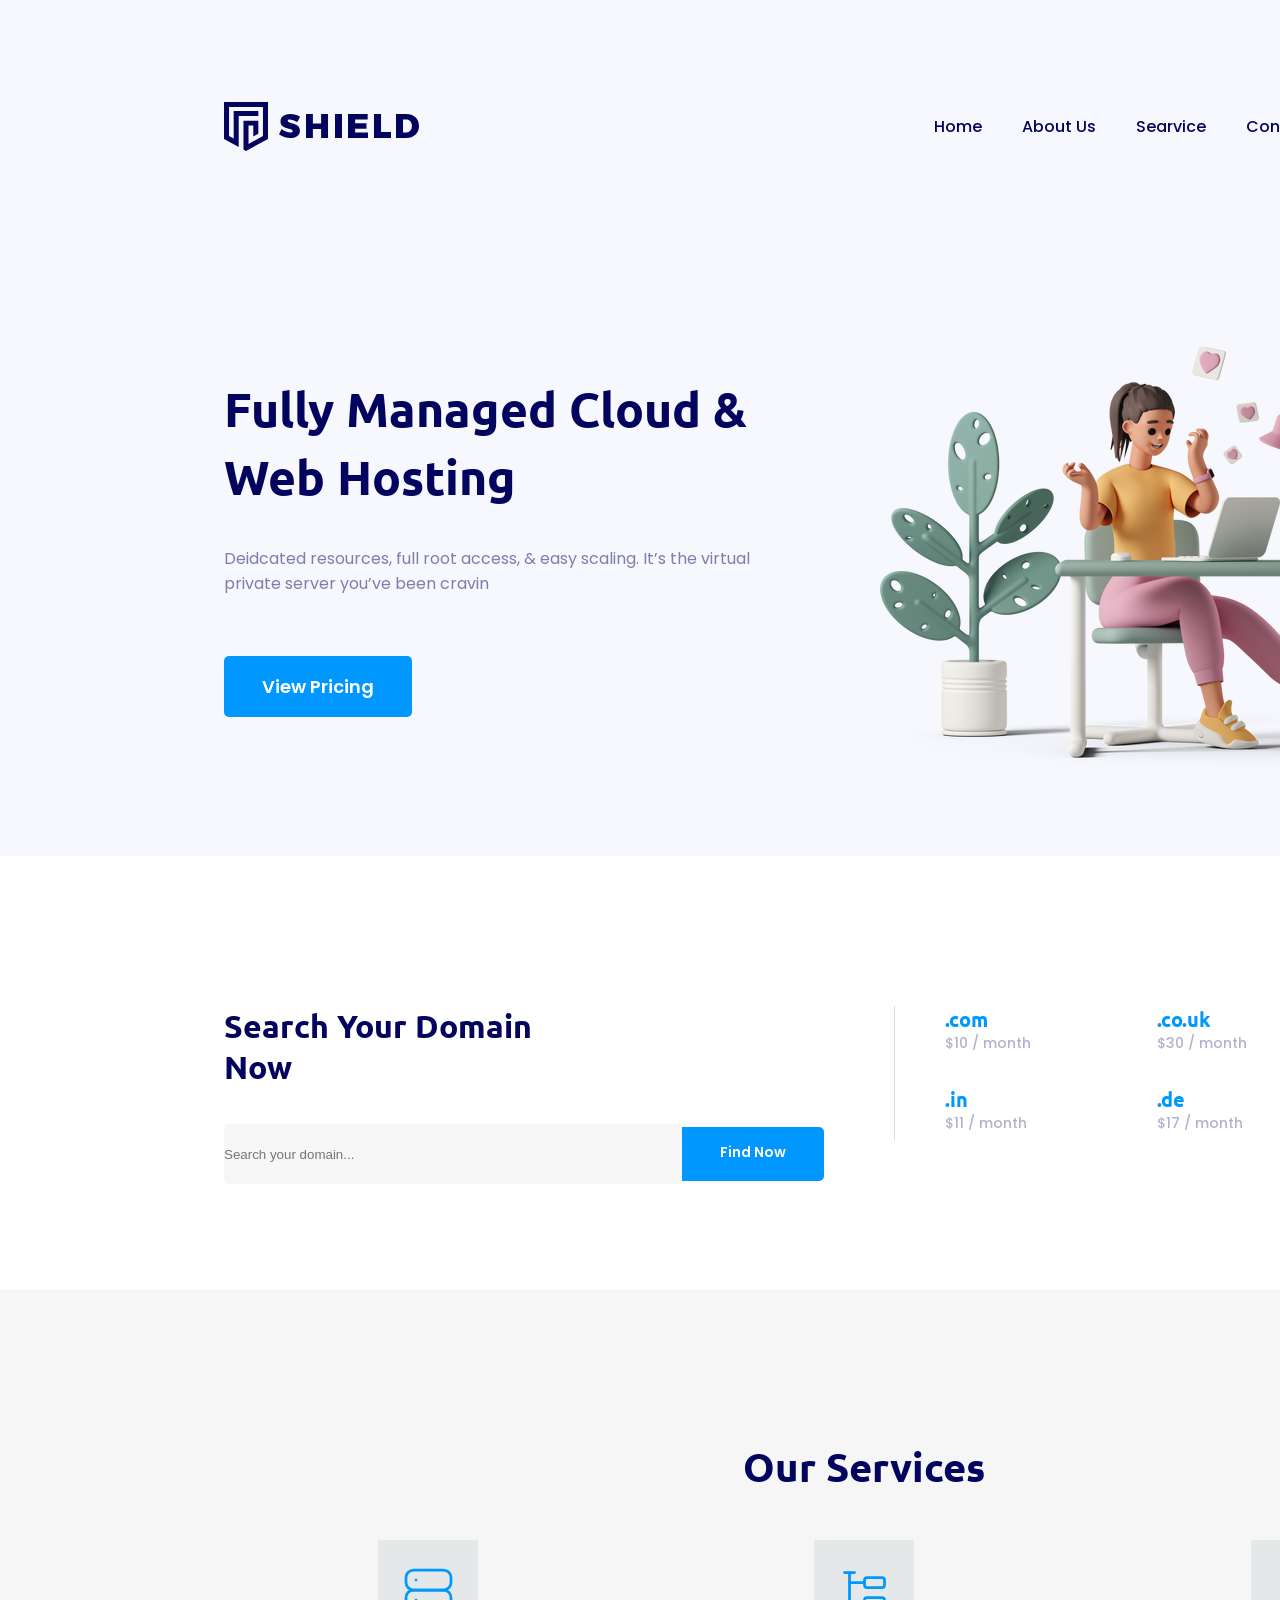
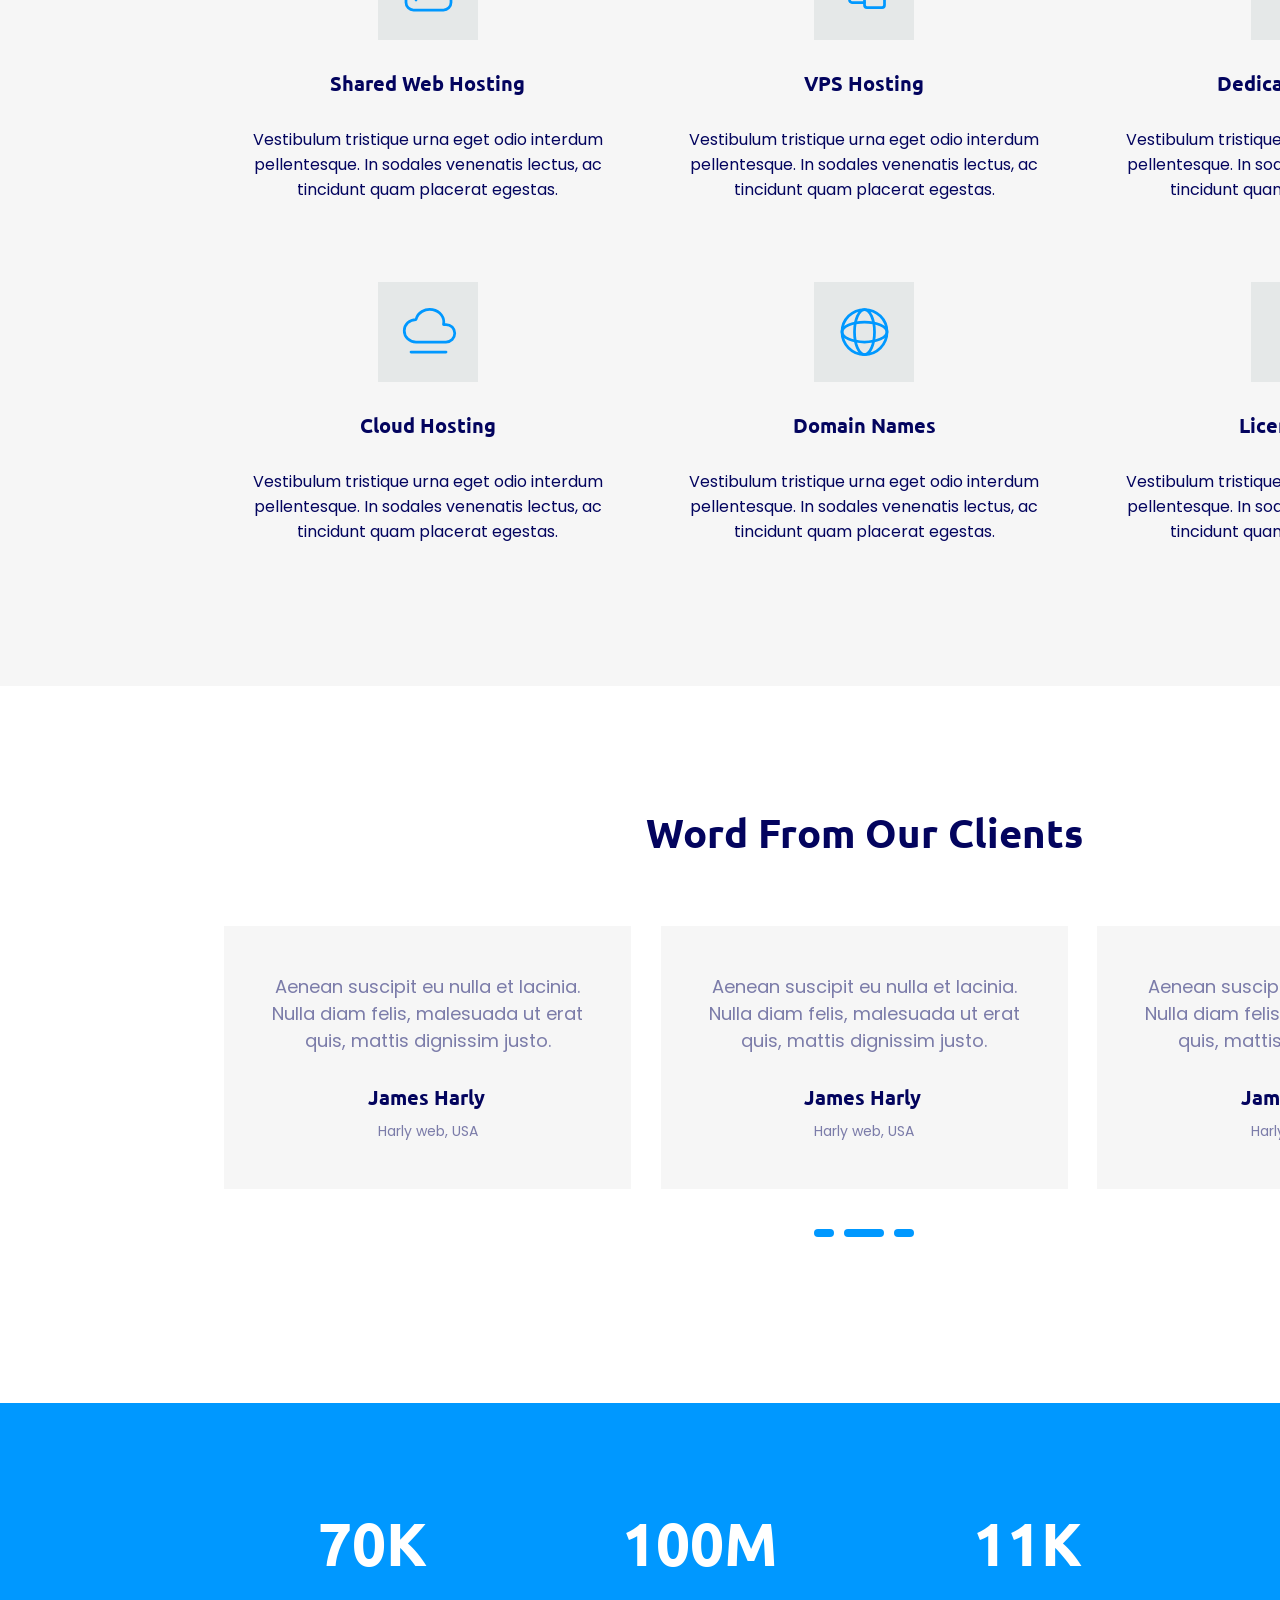
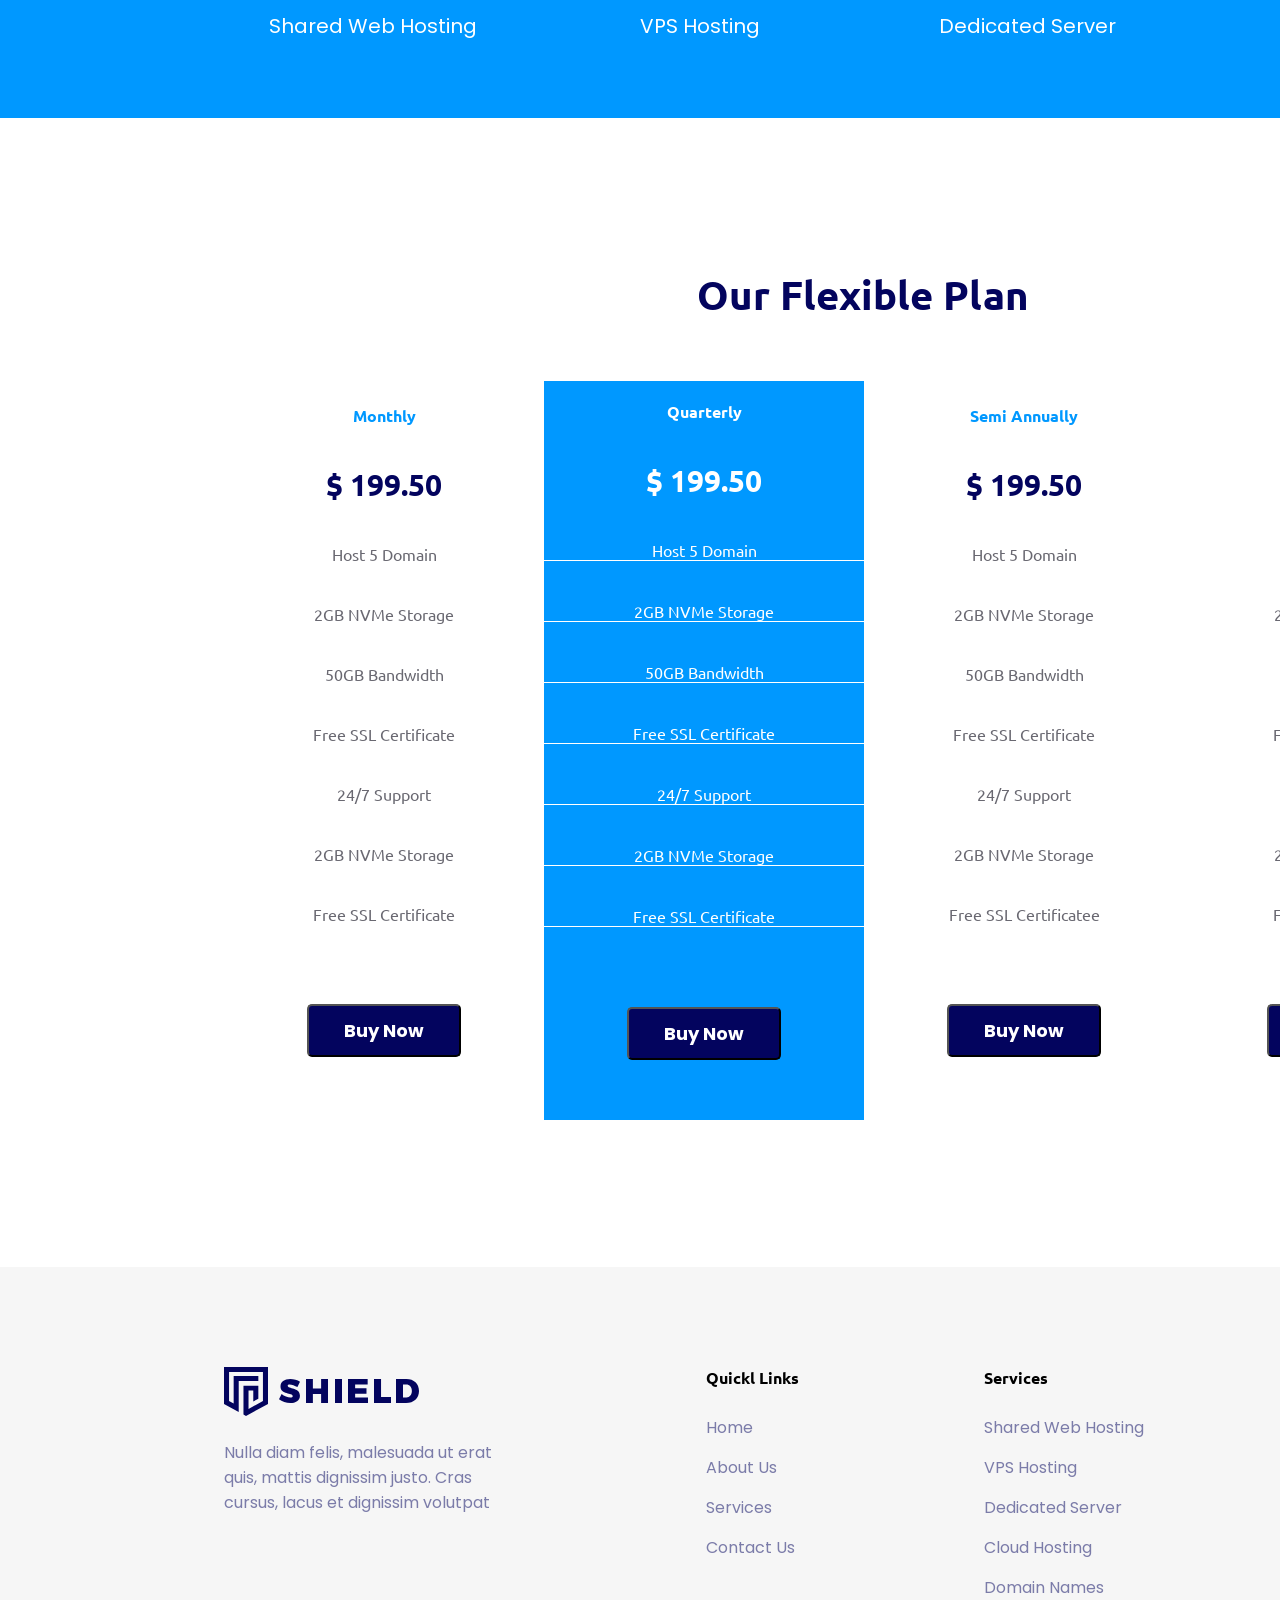
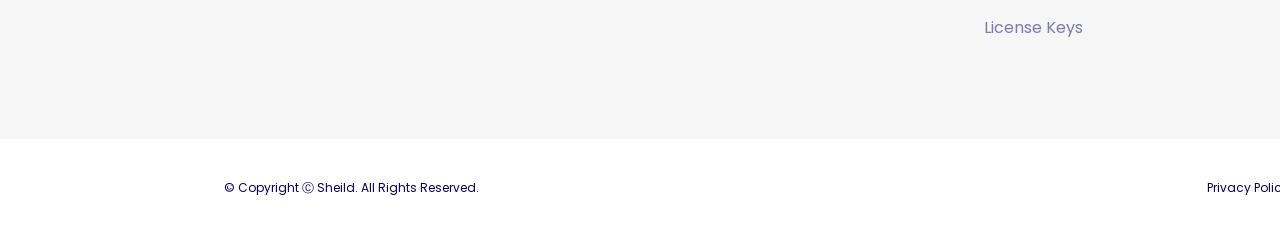
<file: Контрольний проект/index.html>
<!DOCTYPE html>
<html lang="en">
<head>
    <meta charset="UTF-8">
    <title>Контрольний проект</title>
    <link rel="stylesheet" href="style%20blok%201%20.css">
    <link rel="stylesheet" href="style%20blok%202.css">
    <link rel="stylesheet" href="style%20blok%203.css">
    <link rel="stylesheet" href="style%20blok%204.css">
    <link rel="stylesheet" href="style%20blok%205.css">
    <link rel="stylesheet" href="style%20blok%206.css">
    <link rel="stylesheet" href="style%20blok7.css">
</head>
<body>
<div class="logos">
    <header>
        <svg xmlns="http://www.w3.org/2000/svg" width="195" height="49" viewBox="0 0 195 49" fill="none">
            <path d="M76 14.7144L73.425 20.0776C71.0176 18.7034 67.6065 17.4634 65.6337 17.4634C64.4629 17.4634 63.6941 17.8658 63.6941 18.7376C63.6941 22.1899 75.9332 20.145 75.9332 28.6256C75.9332 33.6197 71.5195 36 66.2691 36C62.2894 36 57.9424 34.592 55 32.2791L57.6081 26.9832C60.0155 29.027 63.928 30.5693 66.3358 30.5693C67.8078 30.5693 68.7432 30.0673 68.7432 28.9943C68.7432 25.4409 56.5046 27.687 56.5046 19.4081C56.5046 14.8824 60.3502 12 66.2023 12C69.7801 12 73.4586 13.0725 76 14.7144Z" fill="#03045E"/>
            <path d="M97.1186 36V27.0645H88.8814V36H82V12H88.8814V21.552H97.1186V12H104V36H97.1186Z" fill="#03045E"/>
            <path d="M111 36V12H118V36H111Z" fill="#03045E"/>
            <path d="M131.136 17.4781V21.2442H142.49V26.7218H131.136V30.5224H144V36H124V12H143.658V17.4781H131.136Z" fill="#03045E"/>
            <path d="M167 30.043V36H150V12H157.044V30.043H167Z" fill="#03045E"/>
            <path d="M178.994 30.4196H182.525C185.72 30.4196 187.872 27.8861 187.872 24.0516C187.872 20.1827 185.551 17.6148 182.189 17.6148H178.994V30.4196ZM182.323 12C189.957 12 195 16.7593 195 23.9828C195 31.2068 189.855 36 182.087 36H172V12H182.323Z" fill="#03045E"/>
            <path d="M0 3.8147e-06V36.8991L14.7161 44.9933V14.0404H34.3379V9.11879H9.66185V36.5613L5.05383 34.0266V4.92134H38.9457V34.0266L24.5269 41.9577V23.5935H29.2834V34.4256L34.3379 31.6456V18.6722H19.4728V47.61L21.9998 49L44 36.8991V3.8147e-06H0Z" fill="#03045E"/>
        </svg>
        <nav>
            <ul>
              <li> <a href="#">Home</a></li>
              <li> <a href="#">About Us</a></li>
              <li> <a href="#">Searvice</a></li>
              <li> <a href="#">Contact Us</a></li>
                <li><button>Login</button></li>
            </ul>
        </nav>
           </header>
<section class="Fully">
    <div>
    <h1>Fully Managed Cloud & Web Hosting</h1>
    <p>Deidcated resources, full root access, & easy scaling. It’s the virtual private server you’ve been cravin</p>
    <button>View Pricing</button>
    </div>
    <img src="img/casual-life-3d-excited-young-woman-receiving-like-notifications-on-her-laptop 1 (1).png" alt="casual-life-3d-excited-young-woman-receiving-like-notifications-on-her-laptop 1 (1).png">
</section>
</div>

<div class="Search">
    <section class="for">
        <div class="com">
            <h3> Search Your Domain Now</h3>
    <form id="box">
        <input class="your" type="search" name="search" placeholder="Search your domain...">
        <input class="now" type="submit" value="Find Now">
    </form>
        </div>
    <div class="vl"></div>

    <div class="com">
        <div class="month">
            <div>
                <h4>.com</h4>
                <p class="run">$10 / month </p>
    </div>
            <div>
                <h4>.co.uk</h4>
                <p class="run">$30 / month </p>
            </div>
            <div>
                <h4>.shop</h4>
                <p class="run">$12 / month </p>
            </div>
        </div>

    <div class="in">
        <div>
            <h4>.in</h4>
            <p class="run">$11 / month</p>
        </div>
        <div>
            <h4>.de</h4>
            <p class="run">$17 / month</p>
        </div>
        <div>
            <h4>.nl</h4>
            <p class="run">$20 / month</p>
        </div>
    </div>
    </div>
    </section>
    </div>

<div class="our">
<h2>Our Services</h2>
<section class="card">
<div class="flex">
       <div class="beige ">
           <svg xmlns="http://www.w3.org/2000/svg" width="61" height="60" viewBox="0 0 61 60" fill="none">
            <g clip-path="url(#clip0_0_69)">
                <path d="M45.5 10H15.5C11.3579 10 8 13.3579 8 17.5V22.5C8 26.6421 11.3579 30 15.5 30H45.5C49.6421 30 53 26.6421 53 22.5V17.5C53 13.3579 49.6421 10 45.5 10Z" stroke="#0098FF" stroke-width="2.75" stroke-linecap="round" stroke-linejoin="round"/>
                <path d="M45.5 30H15.5C11.3579 30 8 33.3579 8 37.5V42.5C8 46.6421 11.3579 50 15.5 50H45.5C49.6421 50 53 46.6421 53 42.5V37.5C53 33.3579 49.6421 30 45.5 30Z" stroke="#0098FF" stroke-width="2.75" stroke-linecap="round" stroke-linejoin="round"/>
                <path d="M18 20V20.025" stroke="#0098FF" stroke-width="2.75" stroke-linecap="round" stroke-linejoin="round"/>
                <path d="M18 40V40.025" stroke="#0098FF" stroke-width="2.75" stroke-linecap="round" stroke-linejoin="round"/>
            </g>
            <defs>
                <clipPath id="clip0_0_69">
                    <rect width="60" height="60" fill="white" transform="translate(0.5)"/>
                </clipPath>
            </defs>
        </svg>
           </div>
        <h5 class="h5">Shared Web Hosting</h5>
        <p class="text">Vestibulum tristique urna eget odio interdum pellentesque. In sodales venenatis lectus, ac tincidunt quam placerat egestas.</p>
    </div>
    <div class="flex">
    <div class="beige">
        <svg xmlns="http://www.w3.org/2000/svg" width="61" height="60" viewBox="0 0 61 60" fill="none">
            <g clip-path="url(#clip0_0_110)">
                <path d="M15.5 22.5H30.5" stroke="#0098FF" stroke-width="2.75" stroke-linecap="round" stroke-linejoin="round"/>
                <path d="M10.5 12.5H20.5" stroke="#0098FF" stroke-width="2.75" stroke-linecap="round" stroke-linejoin="round"/>
                <path d="M15.5 12.5V40C15.5 40.663 15.7634 41.2989 16.2322 41.7678C16.7011 42.2366 17.337 42.5 18 42.5H30.5" stroke="#0098FF" stroke-width="2.75" stroke-linecap="round" stroke-linejoin="round"/>
                <path d="M48 17.5H33C31.6193 17.5 30.5 18.6193 30.5 20V25C30.5 26.3807 31.6193 27.5 33 27.5H48C49.3807 27.5 50.5 26.3807 50.5 25V20C50.5 18.6193 49.3807 17.5 48 17.5Z" stroke="#0098FF" stroke-width="2.75" stroke-linecap="round" stroke-linejoin="round"/>
                <path d="M48 37.5H33C31.6193 37.5 30.5 38.6193 30.5 40V45C30.5 46.3807 31.6193 47.5 33 47.5H48C49.3807 47.5 50.5 46.3807 50.5 45V40C50.5 38.6193 49.3807 37.5 48 37.5Z" stroke="#0098FF" stroke-width="2.75" stroke-linecap="round" stroke-linejoin="round"/>
            </g>
            <defs>
                <clipPath id="clip0_0_110">
                    <rect width="60" height="60" fill="white" transform="translate(0.5)"/>
                </clipPath>
            </defs>
        </svg>
    </div>
        <h5 class="h5">VPS Hosting</h5>
        <p class="text">Vestibulum tristique urna eget odio interdum pellentesque. In sodales venenatis lectus, ac tincidunt quam placerat egestas.</p>
    </div>
    <div class="flex">
    <div class="beige">
        <svg xmlns="http://www.w3.org/2000/svg" width="61" height="60" viewBox="0 0 61 60" fill="none">
            <g clip-path="url(#clip0_0_122)">
                <path d="M48 25H13C11.6193 25 10.5 26.1193 10.5 27.5V35C10.5 36.3807 11.6193 37.5 13 37.5H48C49.3807 37.5 50.5 36.3807 50.5 35V27.5C50.5 26.1193 49.3807 25 48 25Z" stroke="#0098FF" stroke-width="2.75" stroke-linecap="round" stroke-linejoin="round"/>
                <path d="M43 25V15C43 13.6739 42.4732 12.4021 41.5355 11.4645C40.5979 10.5268 39.3261 10 38 10H23C21.6739 10 20.4021 10.5268 19.4645 11.4645C18.5268 12.4021 18 13.6739 18 15V25M30.5 37.5V50M40.5 37.5V42.5M20.5 37.5V45" stroke="#0098FF" stroke-width="2.75" stroke-linecap="round" stroke-linejoin="round"/>
            </g>
            <defs>
                <clipPath id="clip0_0_122">
                    <rect width="60" height="60" fill="white" transform="translate(0.5)"/>
                </clipPath>
            </defs>
        </svg>
    </div>
        <h5 class="h5">Dedicated Server </h5>
        <p class="text">Vestibulum tristique urna eget odio interdum pellentesque. In sodales venenatis lectus, ac tincidunt quam placerat egestas.</p>
          </div>

<div class="top">
    <div class="green ">
        <svg xmlns="http://www.w3.org/2000/svg" width="61" height="60" viewBox="0 0 61 60" fill="none">
            <g clip-path="url(#clip0_0_80)">
                <path d="M18 40C14.8807 40 11.8892 38.8147 9.68347 36.7049C7.47779 34.5952 6.23865 31.7337 6.23865 28.75C6.23865 25.7663 7.47779 22.9048 9.68347 20.795C11.8892 18.6853 14.8807 17.5 18 17.5C18.7367 14.2179 20.8919 11.3337 23.9915 9.48178C27.091 7.62985 30.8811 6.96195 34.5278 7.62499C38.1745 8.28803 41.3792 10.2277 43.4369 13.0173C45.4946 15.8069 46.2367 19.2179 45.5 22.5H48C50.3207 22.5 52.5463 23.4219 54.1872 25.0628C55.8281 26.7037 56.75 28.9293 56.75 31.25C56.75 33.5706 55.8281 35.7962 54.1872 37.4372C52.5463 39.0781 50.3207 40 48 40H18Z" stroke="#0098FF" stroke-width="2.75" stroke-linecap="round" stroke-linejoin="round"/>
                <path d="M13 50H48" stroke="#0098FF" stroke-width="2.75" stroke-linecap="round" stroke-linejoin="round"/>
            </g>
            <defs>
                <clipPath id="clip0_0_80">
                    <rect width="60" height="60" fill="white" transform="translate(0.5)"/>
                </clipPath>
            </defs>
        </svg>
        </div>
        <h5 class="h5">Cloud Hosting</h5>
        <p class="text">Vestibulum tristique urna eget odio interdum pellentesque. In sodales venenatis lectus, ac tincidunt quam placerat egestas.</p>
    </div>
    <div class="top">
    <div class="green">
        <svg xmlns="http://www.w3.org/2000/svg" width="61" height="60" viewBox="0 0 61 60" fill="none">
            <g clip-path="url(#clip0_0_89)">
                <path d="M30.5 52.5C42.9264 52.5 53 42.4264 53 30C53 17.5736 42.9264 7.5 30.5 7.5C18.0736 7.5 8 17.5736 8 30C8 42.4264 18.0736 52.5 30.5 52.5Z" stroke="#0098FF" stroke-width="2.75" stroke-linecap="round" stroke-linejoin="round"/>
                <path d="M30.5 52.5C36.0228 52.5 40.5 42.4264 40.5 30C40.5 17.5736 36.0228 7.5 30.5 7.5C24.9772 7.5 20.5 17.5736 20.5 30C20.5 42.4264 24.9772 52.5 30.5 52.5Z" stroke="#0098FF" stroke-width="2.75" stroke-linecap="round" stroke-linejoin="round"/>
                <path d="M8 30C8 35.5228 18.0736 40 30.5 40C42.9264 40 53 35.5228 53 30C53 24.4772 42.9264 20 30.5 20C18.0736 20 8 24.4772 8 30Z" stroke="#0098FF" stroke-width="2.75" stroke-linecap="round" stroke-linejoin="round"/>
            </g>
            <defs>
                <clipPath id="clip0_0_89">
                    <rect width="60" height="60" fill="white" transform="translate(0.5)"/>
                </clipPath>
            </defs>
        </svg>
        </div>
        <h5 class="h5">Domain Names</h5>
        <p class="text">Vestibulum tristique urna eget odio interdum pellentesque. In sodales venenatis lectus, ac tincidunt quam placerat egestas.</p>
    </div>
    <div class="top">
    <div class="green">
        <svg xmlns="http://www.w3.org/2000/svg" width="61" height="60" viewBox="0 0 61 60" fill="none">
            <g clip-path="url(#clip0_0_99)">
                <path d="M20.5 47.5C26.0228 47.5 30.5 43.0228 30.5 37.5C30.5 31.9772 26.0228 27.5 20.5 27.5C14.9772 27.5 10.5 31.9772 10.5 37.5C10.5 43.0228 14.9772 47.5 20.5 47.5Z" stroke="#0098FF" stroke-width="2.75" stroke-linecap="round" stroke-linejoin="round"/>
                <path d="M27.625 30.375L48 10" stroke="#0098FF" stroke-width="2.75" stroke-linecap="round" stroke-linejoin="round"/>
                <path d="M45.5 12.5L50.5 17.5" stroke="#0098FF" stroke-width="2.75" stroke-linecap="round" stroke-linejoin="round"/>
                <path d="M38 20L43 25" stroke="#0098FF" stroke-width="2.75" stroke-linecap="round" stroke-linejoin="round"/>
            </g>
            <defs>
                <clipPath id="clip0_0_99">
                    <rect width="60" height="60" fill="white" transform="translate(0.5)"/>
                </clipPath>
            </defs>
        </svg>
        </div>
        <h5 class="h5">License Keys</h5>
        <p class="text">Vestibulum tristique urna eget odio interdum pellentesque. In sodales venenatis lectus, ac tincidunt quam placerat egestas.</p>
    </div>
    </section>
</div>
<div class="word">
<h2>Word From Our Clients</h2>
<section class="horse">
<div class="clients">
    <p class="hed1"> Aenean suscipit eu nulla et lacinia. Nulla diam felis, malesuada ut erat quis, mattis dignissim justo. </p>
       <h5 class="hed2">James Harly</h5>
<p class="hed3">Harly web, USA</p>
    </div>
    <div class="clients">
        <p class="hed1"> Aenean suscipit eu nulla et lacinia. Nulla diam felis, malesuada ut erat quis, mattis dignissim justo. </p>
        <h5 class="hed2">James Harly</h5>
        <p class="hed3">Harly web, USA</p>
    </div>
    <div class="clients">
        <p class="hed1"> Aenean suscipit eu nulla et lacinia. Nulla diam felis, malesuada ut erat quis, mattis dignissim justo. </p>
        <h5 class="hed2">James Harly</h5>
        <p class="hed3">Harly web, USA</p>
    </div>
<div class="stick">
    <svg xmlns="http://www.w3.org/2000/svg" width="100" height="8" viewBox="0 0 100 8" fill="none">
        <rect width="20" height="8" rx="4" fill="#0098FF"/>
        <rect x="80" width="20" height="8" rx="4" fill="#0098FF"/>
        <rect x="30" width="40" height="8" rx="4" fill="#0098FF"/>
    </svg>
</div>
</section>
</div>

<div class="blue">
    <section class="top_blue">
        <div class="card_blue">
        <h2 class="h_blue">70K</h2>
        <p class="hosting_blue">Shared Web Hosting</p>
        </div>
        <div class="card_blue">
            <h2 class="h_blue">100M</h2>
            <p class="hosting_blue">VPS Hosting</p>
        </div>
        <div class="card_blue">
            <h2 class="h_blue">11K</h2>
            <p class="hosting_blue">Dedicated Server</p>
        </div>
        <div class="card_blue">
            <h2 class="h_blue">199+</h2>
            <p class="hosting_blue">Cloud Hosting</p>
        </div>
    </section>
</div>

<div class="flexible">
    <h2> Our Flexible Plan</h2>
    <section class="meta_flexible">
        <div class="card_flexible">
            <h5 class="h_flexible"> Monthly</h5>
            <strong> $ 199.50</strong>
            <p class="text_flexible"> Host 5 Domain</p>
            <p class="text_flexible"> 2GB NVMe Storage</p>
            <p class="text_flexible"> 50GB Bandwidth</p>
            <p class="text_flexible"> Free SSL Certificate</p>
            <p class="text_flexible"> 24/7 Support</p>
            <p class="text_flexible"> 2GB NVMe Storage</p>
            <p class="text_flexible"> Free SSL Certificate</p>
            <button >Buy Now</button>
        </div>
        <div class="card_flexible">
            <h5 class="h_flexible"> Quarterly</h5>
            <strong> $ 199.50</strong>
            <p class="text_flexible"> Host 5 Domain</p>
            <p class="text_flexible"> 2GB NVMe Storage</p>
            <p class="text_flexible"> 50GB Bandwidth</p>
            <p class="text_flexible"> Free SSL Certificate</p>
            <p class="text_flexible"> 24/7 Support</p>
            <p class="text_flexible"> 2GB NVMe Storage</p>
            <p class="text_flexible"> Free SSL Certificate</p>
            <button >Buy Now</button>
        </div>
        <div class="card_flexible">
            <h5 class="h_flexible">Semi Annually</h5>
            <strong> $ 199.50</strong>
            <p class="text_flexible"> Host 5 Domain</p>
            <p class="text_flexible"> 2GB NVMe Storage</p>
            <p class="text_flexible"> 50GB Bandwidth</p>
            <p class="text_flexible"> Free SSL Certificate</p>
            <p class="text_flexible"> 24/7 Support</p>
            <p class="text_flexible"> 2GB NVMe Storage</p>
            <p class="text_flexible"> Free SSL Certificatee</p>
            <button >Buy Now</button>
        </div>
        <div class="card_flexible">
            <h5 class="h_flexible">Annually</h5>
            <strong> $ 199.50</strong>
            <p class="text_flexible"> Host 5 Domain</p>
            <p class="text_flexible"> 2GB NVMe Storage</p>
            <p class="text_flexible"> 50GB Bandwidth</p>
            <p class="text_flexible"> Free SSL Certificate</p>
            <p class="text_flexible"> 24/7 Support</p>
            <p class="text_flexible"> 2GB NVMe Storage</p>
            <p class="text_flexible"> Free SSL Certificate</p>
            <button >Buy Now</button>
        </div>
    </section>
</div>

<div class="Shield">
    <section>
<div class="card_shield">
    <svg xmlns="http://www.w3.org/2000/svg" width="195" height="49" viewBox="0 0 195 49" fill="none">
        <path d="M76 14.7144L73.425 20.0776C71.0176 18.7034 67.6065 17.4634 65.6337 17.4634C64.4629 17.4634 63.6941 17.8658 63.6941 18.7376C63.6941 22.1899 75.9332 20.145 75.9332 28.6256C75.9332 33.6197 71.5195 36 66.2691 36C62.2894 36 57.9424 34.592 55 32.2791L57.6081 26.9832C60.0155 29.027 63.928 30.5693 66.3358 30.5693C67.8078 30.5693 68.7432 30.0673 68.7432 28.9943C68.7432 25.4409 56.5046 27.687 56.5046 19.4081C56.5046 14.8824 60.3502 12 66.2023 12C69.7801 12 73.4586 13.0725 76 14.7144Z" fill="#03045E"/>
        <path d="M97.1186 36V27.0645H88.8814V36H82V12H88.8814V21.552H97.1186V12H104V36H97.1186Z" fill="#03045E"/>
        <path d="M111 36V12H118V36H111Z" fill="#03045E"/>
        <path d="M131.136 17.4781V21.2442H142.49V26.7218H131.136V30.5224H144V36H124V12H143.658V17.4781H131.136Z" fill="#03045E"/>
        <path d="M167 30.043V36H150V12H157.044V30.043H167Z" fill="#03045E"/>
        <path d="M178.994 30.4196H182.525C185.72 30.4196 187.872 27.8861 187.872 24.0516C187.872 20.1827 185.551 17.6148 182.189 17.6148H178.994V30.4196ZM182.323 12C189.957 12 195 16.7593 195 23.9828C195 31.2068 189.855 36 182.087 36H172V12H182.323Z" fill="#03045E"/>
        <path d="M0 3.8147e-06V36.8991L14.7161 44.9933V14.0404H34.3379V9.11879H9.66185V36.5613L5.05383 34.0266V4.92134H38.9457V34.0266L24.5269 41.9577V23.5935H29.2834V34.4256L34.3379 31.6456V18.6722H19.4728V47.61L21.9998 49L44 36.8991V3.8147e-06H0Z" fill="#03045E"/>
    </svg>
<p>Nulla diam felis, malesuada ut erat quis, mattis dignissim justo. Cras cursus, lacus et dignissim volutpat</p>
</div>
<div>
    <h6> Quickl Links</h6>
    <p class="links"> Home</p>
    <p class="links"> About Us</p>
    <p class="links"> Services</p>
    <p class="links"> Contact Us</p>
   </div>
        <div>
            <h6> Services</h6>
            <p class="links">Shared Web Hosting   </p>
            <p class="links"> VPS Hosting</p>
            <p class="links"> Dedicated Server</p>
            <p class="links"> Cloud Hosting</p>
            <p class="links"> Domain Names</p>
            <p class="links"> License Keys</p>
        </div>
        <div>
            <h6> Contact Us</h6>
            <p class="links">shield.info@gmail.com</p>
            <p class="links"> +91 - 99xxx 000xx </p>
<h6 class="us"> Follow Us</h6>
            <div class="picture">
                <svg xmlns="http://www.w3.org/2000/svg" width="24" height="24" viewBox="0 0 24 24" fill="none">
                    <g clip-path="url(#clip0_0_221)">
                        <path d="M7 10V14H10V21H14V14H17L18 10H14V8C14 7.73478 14.1054 7.48043 14.2929 7.29289C14.4804 7.10536 14.7348 7 15 7H18V3H15C13.6739 3 12.4021 3.52678 11.4645 4.46447C10.5268 5.40215 10 6.67392 10 8V10H7Z" stroke="#0098FF" stroke-width="2" stroke-linecap="round" stroke-linejoin="round"/>
                    </g>
                    <defs>
                        <clipPath id="clip0_0_221">
                            <rect width="24" height="24" fill="white"/>
                        </clipPath>
                    </defs>
                </svg>
                <svg xmlns="http://www.w3.org/2000/svg" width="24" height="24" viewBox="0 0 24 24" fill="none">
                    <g clip-path="url(#clip0_0_218)">
                        <path d="M22 4.01001C21 4.50001 20.02 4.69901 19 5.00001C17.879 3.73501 16.217 3.66501 14.62 4.26301C13.023 4.86101 11.977 6.32301 12 8.00001V9.00001C8.755 9.08301 5.865 7.60501 4 5.00001C4 5.00001 -0.182 12.433 8 16C6.128 17.247 4.261 18.088 2 18C5.308 19.803 8.913 20.423 12.034 19.517C15.614 18.477 18.556 15.794 19.685 11.775C20.0218 10.5527 20.189 9.28987 20.182 8.02201C20.18 7.77301 21.692 5.25001 22 4.00901V4.01001Z" stroke="#0098FF" stroke-width="1.5" stroke-linecap="round" stroke-linejoin="round"/>
                    </g>
                    <defs>
                        <clipPath id="clip0_0_218">
                            <rect width="24" height="24" fill="white"/>
                        </clipPath>
                    </defs>
                </svg>
                <svg xmlns="http://www.w3.org/2000/svg" width="24" height="24" viewBox="0 0 24 24" fill="none">
                    <g clip-path="url(#clip0_0_224)">
                        <path d="M17 5H7C4.79086 5 3 6.79086 3 9V15C3 17.2091 4.79086 19 7 19H17C19.2091 19 21 17.2091 21 15V9C21 6.79086 19.2091 5 17 5Z" stroke="#0098FF" stroke-width="1.5" stroke-linecap="round" stroke-linejoin="round"/>
                        <path d="M10 9L15 12L10 15V9Z" stroke="#0098FF" stroke-width="1.5" stroke-linecap="round" stroke-linejoin="round"/>
                    </g>
                    <defs>
                        <clipPath id="clip0_0_224">
                            <rect width="24" height="24" fill="white"/>
                        </clipPath>
                    </defs>
                </svg>
        </div>
        </div>
    </section>
</div>
<div class="footer">
<footer class="copyright">
    <div class="box_copyright">
        <p class="text_copyright"> © Copyright Ⓒ Sheild. All Rights Reserved.</p>
    </div>
<div class="box_copyright">
    <p class="text_copyright">Privacy Policy | Tearms Condition</p>
</div>
</footer>
</div>
</body>
</html>
</file>
